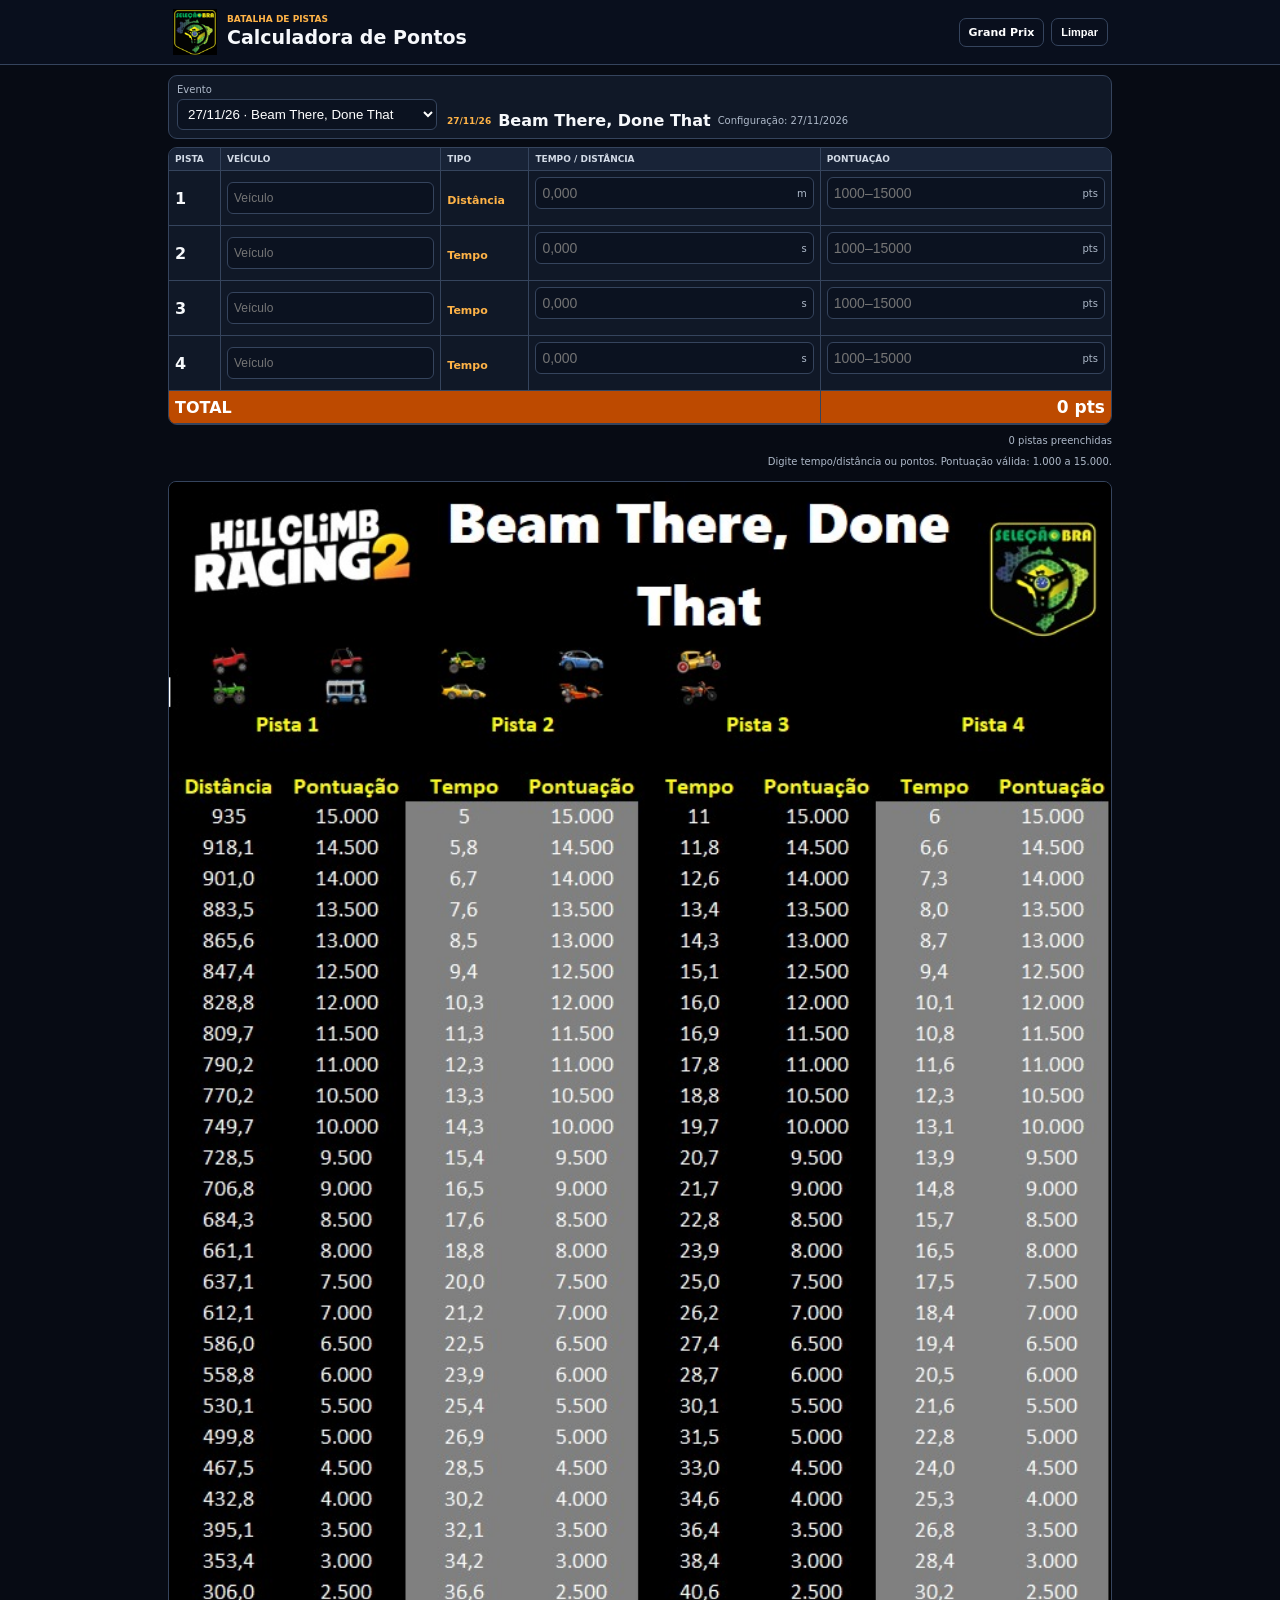
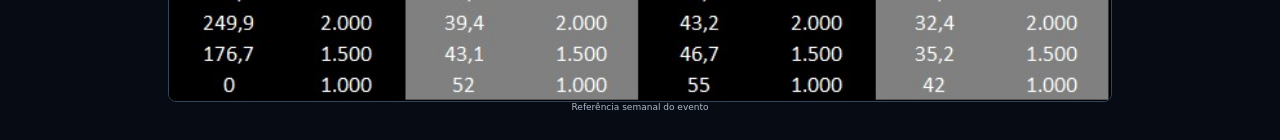
<file: index.html>
<!doctype html><html lang="pt-BR"><head><meta charset="utf-8"><meta name="viewport" content="width=device-width,initial-scale=1,viewport-fit=cover"><meta name="theme-color" content="#090f1d"><meta name="description" content="Calculadora de pontuação para eventos de corrida."><link rel="manifest" href="manifest.webmanifest"><link rel="stylesheet" href="style.css?v=11"><title>Calculadora de Pontos</title></head><body>
<header class="hero"><div class="hero__inner"><div class="brand"><img class="brand__logo" src="images/logo.png" alt="Seleção BR"><div><p class="eyebrow">BATALHA DE PISTAS</p><h1>Calculadora de Pontos</h1></div></div><nav aria-label="Navegação principal" style="display:flex;gap:7px;align-items:center"><a class="button button--ghost" href="grandprix.html">Grand Prix</a><button class="button button--ghost" id="clearButton" type="button">Limpar</button></nav></div></header>
<main class="container"><noscript><p class="notice notice--error">Este site precisa de JavaScript.</p></noscript><p id="status" class="notice" role="status" aria-live="polite">Carregando configuração…</p>
<section id="calculator" class="hidden" aria-label="Calculadora"><div class="panel compact-setup"><label class="field event-picker"><span>Evento</span><select id="eventSelect"></select></label><div class="event-title"><span id="eventLabel" class="pill"></span><strong id="eventName"></strong><small id="updatedAt"></small></div></div><div class="table-wrap"><table class="score-table"><thead><tr><th>Pista</th><th>Veículo</th><th>Tipo</th><th>Tempo / Distância</th><th>Pontuação</th></tr></thead><tbody id="tracks"></tbody><tfoot><tr><th colspan="4">TOTAL</th><th><span id="totalScore">0</span> pts</th></tr></tfoot></table></div><p id="completedText" class="completed-text">0 pistas preenchidas</p>
<p class="footnote" id="limitsText"></p><figure class="weekly"><img id="weeklyImage" src="images/evento-semanal.png" alt="Tabela semanal do evento"><figcaption>Referência semanal do evento</figcaption></figure></section></main>
<template id="trackTemplate"><tr class="track-row"><th scope="row" class="track-name"></th><td><input class="vehicle-input" type="text" maxlength="30" autocomplete="off" placeholder="Veículo"></td><td><span class="track-type"></span></td><td><div class="compact-input"><input class="track-input" type="text" inputmode="decimal" autocomplete="off" placeholder="0,000"><span class="unit"></span></div><small class="error value-error" aria-live="polite"></small></td><td><div class="compact-input score-input-wrap"><input class="score-input" type="text" inputmode="numeric" autocomplete="off" placeholder="1000–15000"><span class="unit">pts</span></div><small class="error score-error" aria-live="polite"></small></td></tr></template>
<script src="app.js?v=11" defer></script></body></html>
</file>
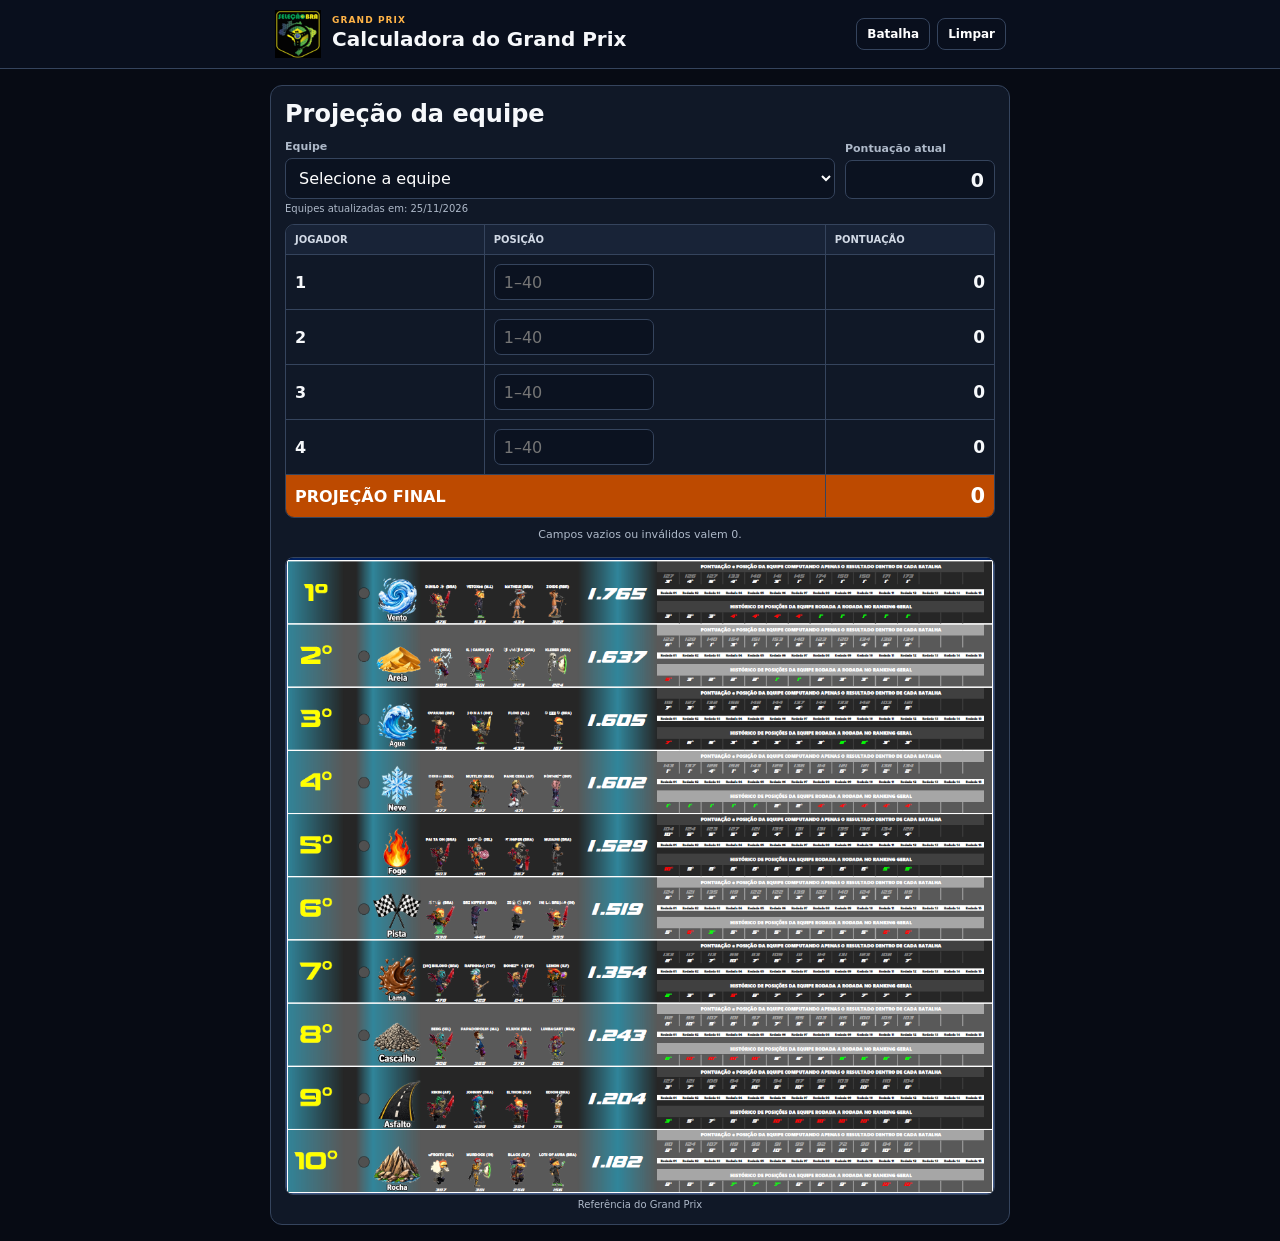
<file: grandprix.html>
<!doctype html>
<html lang="pt-BR">
<head>
  <meta charset="utf-8">
  <meta name="viewport" content="width=device-width,initial-scale=1,viewport-fit=cover">
  <meta name="theme-color" content="#090f1d">
  <meta name="description" content="Calculadora de pontuação do Grand Prix.">
  <link rel="stylesheet" href="grandprix.css?v=2">
  <title>Calculadora do Grand Prix</title>
</head>
<body>
<header class="hero"><div class="hero__inner">
  <a class="brand" href="index.html" aria-label="Voltar para a calculadora de batalha"><img class="brand__logo" src="images/logo.png" alt="Seleção BR"><div><p>GRAND PRIX</p><h1>Calculadora do Grand Prix</h1></div></a>
  <nav aria-label="Navegação principal"><a class="button" href="index.html">Batalha</a><button class="button" id="clearButton" type="button">Limpar</button></nav>
</div></header>
<main class="container">
  <p id="status" class="notice" role="status" aria-live="polite">Carregando equipes…</p>
  <section id="calculator" class="panel hidden" aria-labelledby="calculatorTitle">
    <h2 id="calculatorTitle">Projeção da equipe</h2>
    <div class="team-grid">
      <label class="team-field"><span>Equipe</span><select id="teamSelect"><option value="">Selecione a equipe</option></select></label>
      <div class="team-score"><span>Pontuação atual</span><strong id="teamScore">0</strong></div>
    </div>
    <p id="teamsUpdated" class="updated"></p>
    <div class="table-wrap"><table>
      <thead><tr><th>Jogador</th><th>Posição</th><th>Pontuação</th></tr></thead>
      <tbody id="players">
        <tr><th scope="row">1</th><td><input class="position" type="text" inputmode="numeric" autocomplete="off" placeholder="1–40" aria-label="Posição do jogador 1"></td><td class="points">0</td></tr>
        <tr><th scope="row">2</th><td><input class="position" type="text" inputmode="numeric" autocomplete="off" placeholder="1–40" aria-label="Posição do jogador 2"></td><td class="points">0</td></tr>
        <tr><th scope="row">3</th><td><input class="position" type="text" inputmode="numeric" autocomplete="off" placeholder="1–40" aria-label="Posição do jogador 3"></td><td class="points">0</td></tr>
        <tr><th scope="row">4</th><td><input class="position" type="text" inputmode="numeric" autocomplete="off" placeholder="1–40" aria-label="Posição do jogador 4"></td><td class="points">0</td></tr>
      </tbody>
      <tfoot><tr><th colspan="2">PROJEÇÃO FINAL</th><th id="grandTotal">0</th></tr></tfoot>
    </table></div>
    <p class="rule">Campos vazios ou inválidos valem 0.</p>
    <figure class="grandprix-image"><img id="grandprixImage" src="images/grandprix.png" alt="Informações do Grand Prix"><figcaption>Referência do Grand Prix</figcaption></figure>
  </section>
</main>
<script src="grandprix.js?v=3" defer></script>
</body></html>
</file>
<file: style.css>
:root{color-scheme:dark;--bg:#070b14;--panel:#101827;--line:#35445d;--text:#f6f8fb;--muted:#aeb9c9;--accent:#ff7a18;--accent2:#ffb347;--danger:#ff6b6b;--ok:#4dd4ac}*{box-sizing:border-box}html,body{margin:0;min-width:320px;background:#070b14!important;color:var(--text);font-family:Inter,system-ui,-apple-system,"Segoe UI",sans-serif}.hero{position:sticky;top:0;z-index:10;background:#090f1d;border-bottom:1px solid var(--line)}.hero__inner{max-width:960px;margin:auto;padding:9px 12px;display:flex;align-items:center;justify-content:space-between;gap:10px}.brand{display:flex;align-items:center;gap:9px}.brand__logo{width:46px;height:46px;object-fit:contain}.eyebrow{margin:0;color:var(--accent2);font-size:9px;font-weight:800}.brand h1{margin:2px 0;font-size:19px}.container{max-width:960px;margin:auto;padding:10px 8px 28px}.panel,.table-wrap{background:var(--panel);border:1px solid var(--line);border-radius:9px}.compact-setup{display:flex;align-items:end;gap:10px;padding:8px}.event-picker{min-width:260px}.event-title{display:flex;align-items:center;gap:7px;flex-wrap:wrap}.field{display:grid;gap:4px}.field>span,.event-title small{font-size:10px;color:var(--muted)}select,input{width:100%;background:#0b1220!important;color:#fff!important;border:1px solid var(--line)!important;border-radius:6px;padding:6px;outline:none}.pill{color:var(--accent2);font-size:9px;font-weight:800;text-transform:uppercase}.table-wrap{margin-top:8px;overflow:hidden}.score-table{width:100%;border-collapse:collapse;font-variant-numeric:tabular-nums}.score-table th,.score-table td{padding:6px;border-right:1px solid var(--line);border-bottom:1px solid var(--line);text-align:left}.score-table th:last-child,.score-table td:last-child{border-right:0}.score-table thead th{background:#182337;color:#d2dae6;font-size:9px;text-transform:uppercase}.score-table tbody th,.score-table tbody td{background:#101827}.score-table tfoot th{background:#bd4a00;color:#fff}.score-table tfoot th:last-child{text-align:right;font-size:17px}.track-type{color:var(--accent2);font-size:11px;font-weight:700}.compact-input{position:relative;min-width:100px}.compact-input input{height:32px;padding-right:38px;font-size:14px}.compact-input .unit{position:absolute;right:7px;top:50%;transform:translateY(-50%);color:var(--muted);font-size:10px}.score-input-wrap{min-width:110px}.vehicle-input{min-width:85px;height:32px;font-size:12px}.error{display:block;color:var(--danger);font-size:8px;min-height:10px}.completed-text,.footnote{color:var(--muted);font-size:10px;text-align:right}.button{border:1px solid var(--line);border-radius:7px;padding:7px 9px;color:#fff;background:transparent;text-decoration:none;font-size:11px;font-weight:800}.weekly{text-align:center;margin:14px 0 0}.weekly img{display:block;width:100%;height:auto;background:#000;border:1px solid var(--line);border-radius:8px}.weekly figcaption{font-size:9px;color:var(--muted)}.notice{padding:9px;border:1px solid var(--line);border-radius:8px;color:var(--muted);background:var(--panel)}.hidden{display:none!important}@media(max-width:680px){.hero__inner{padding:6px}.brand__logo{width:38px;height:38px}.brand h1{font-size:14px}.eyebrow{display:none}.container{padding:6px 4px 20px}.compact-setup{display:block}.event-picker{min-width:0}.event-title{margin-top:5px}.event-title small{display:none}.score-table th,.score-table td{padding:4px 2px}.score-table thead th{font-size:6.5px}.score-table thead th:nth-child(1){width:6%}.score-table thead th:nth-child(2){width:20%}.score-table thead th:nth-child(3){width:12%}.score-table thead th:nth-child(4){width:31%}.score-table thead th:nth-child(5){width:31%}.vehicle-input{min-width:62px;font-size:10px}.compact-input{min-width:82px}.compact-input input{font-size:12px;padding:4px 27px 4px 4px}.compact-input .unit{right:4px;font-size:8px}.track-type{font-size:9px}.button{padding:6px;font-size:9px}}
</file>
<file: grandprix.css>
:root{color-scheme:dark;--bg:#070b14;--panel:#101827;--line:#35445d;--text:#f6f8fb;--muted:#aeb9c9;--accent:#ff7a18;--accent2:#ffb347;--danger:#ff6b6b}*{box-sizing:border-box}html,body{margin:0;min-width:320px;min-height:100%;background:#070b14!important;color:var(--text);font-family:Inter,system-ui,-apple-system,"Segoe UI",sans-serif}.hero{position:sticky;top:0;z-index:10;background:#090f1d;border-bottom:1px solid var(--line)}.hero__inner{max-width:760px;margin:auto;padding:10px 14px;display:flex;align-items:center;justify-content:space-between;gap:12px}.brand{display:flex;align-items:center;gap:10px;color:inherit;text-decoration:none}.brand__logo{width:48px;height:48px;object-fit:contain}.brand p{margin:0;color:var(--accent2);font-size:9px;font-weight:800;letter-spacing:.12em}.brand h1{margin:2px 0;font-size:20px}.hero nav{display:flex;gap:7px}.button{display:inline-flex;align-items:center;border:1px solid var(--line);border-radius:8px;padding:8px 10px;color:#fff;background:transparent;text-decoration:none;font:inherit;font-size:12px;font-weight:800;cursor:pointer}.container{max-width:760px;margin:auto;padding:16px 10px}.panel{background:var(--panel);border:1px solid var(--line);border-radius:12px;padding:14px}.panel h2{margin:0 0 12px}.team-grid{display:grid;grid-template-columns:1fr 150px;gap:10px;align-items:end;margin-bottom:4px}.team-field{display:grid;gap:5px}.team-field span,.team-score span{font-size:11px;color:var(--muted);font-weight:700}.team-field select{width:100%;background:#0b1220;color:#fff;border:1px solid var(--line);border-radius:7px;padding:9px;font:inherit}.team-score{display:grid;gap:5px}.team-score strong{display:flex;align-items:center;justify-content:flex-end;height:39px;padding:8px 10px;background:#0b1220;border:1px solid var(--line);border-radius:7px;font-size:19px}.updated{margin:4px 0 10px;color:var(--muted);font-size:10px}.table-wrap{border:1px solid var(--line);border-radius:9px;overflow:hidden}table{width:100%;border-collapse:collapse;font-variant-numeric:tabular-nums}th,td{padding:9px;border-right:1px solid var(--line);border-bottom:1px solid var(--line);text-align:left}th:last-child,td:last-child{border-right:0}thead th{background:#182337;color:#d2dae6;font-size:10px;text-transform:uppercase}tbody th{width:28%}.position{width:100%;max-width:160px;height:36px;background:#0b1220!important;color:#fff!important;border:1px solid var(--line)!important;border-radius:7px;padding:9px;font:inherit}.position:focus{border-color:var(--accent)!important;outline:none}.position.invalid{border-color:var(--danger)!important}td.points{text-align:right;font-weight:800;font-size:17px}tfoot th{background:#bd4a00;color:#fff;border-bottom:0}tfoot th:last-child{text-align:right;font-size:21px}.rule{margin:10px 0;color:var(--muted);font-size:11px;text-align:center}.grandprix-image{margin:16px 0 0;text-align:center}.grandprix-image img{display:block;width:100%;height:auto;object-fit:contain;background:#000;border:1px solid var(--line);border-radius:8px}.grandprix-image figcaption{font-size:10px;color:var(--muted);margin-top:4px}.notice{padding:10px;border:1px solid var(--line);border-radius:8px;color:var(--muted);background:var(--panel)}.notice--error{color:var(--danger)}.hidden{display:none!important}@media(max-width:560px){.hero__inner{padding:7px}.brand__logo{width:39px;height:39px}.brand h1{font-size:15px}.brand p{display:none}.button{padding:6px 8px;font-size:10px}.container{padding:8px 6px}.panel{padding:8px}.panel h2{font-size:17px}.team-grid{grid-template-columns:1fr 105px;gap:6px}th,td{padding:6px}.position{height:32px}td.points{font-size:15px}.team-score strong{height:36px;font-size:16px}}
</file>
